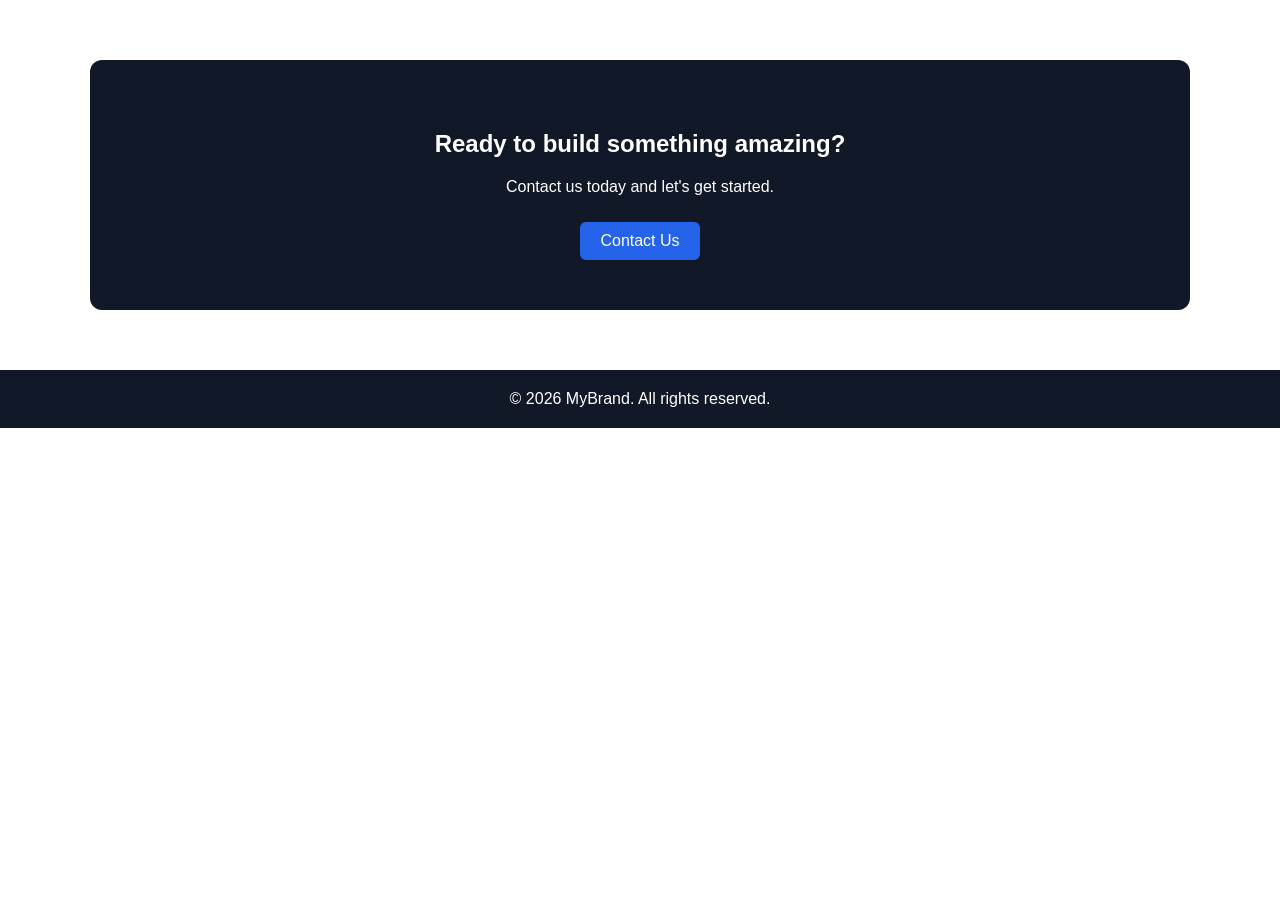
<file: cta-footer.html>
<!DOCTYPE html>
<html lang="en">
  <head>
    <meta charset="UTF-8" />
    <meta name="viewport" content="width=device-width, initial-scale=1.0" />
    <title>CTA and Footer</title>
    <style>
      body {
        margin: 0;
        font-family: Arial, sans-serif;
      }

      .container {
        max-width: 1100px;
        margin: 0 auto;
        padding: 0 20px;
      }

      .cta-section {
        padding: 60px 0;
      }

      .cta-box {
        background: #111827;
        color: white;
        text-align: center;
        padding: 50px 20px;
        border-radius: 12px;
      }

      .btn {
        display: inline-block;
        background: #2563eb;
        color: white;
        text-decoration: none;
        padding: 10px 20px;
        border-radius: 6px;
        margin-top: 10px;
      }

      .footer {
        background: #111827;
        color: white;
        text-align: center;
        padding: 20px 0;
      }
    </style>
  </head>
  <body>
    <section class="cta-section">
      <div class="container">
        <div class="cta-box">
          <h2>Ready to build something amazing?</h2>
          <p>Contact us today and let's get started.</p>
          <a href="#" class="btn">Contact Us</a>
        </div>
      </div>
    </section>

    <footer class="footer">
      <div class="container">© 2026 MyBrand. All rights reserved.</div>
    </footer>
  </body>
</html>
</file>
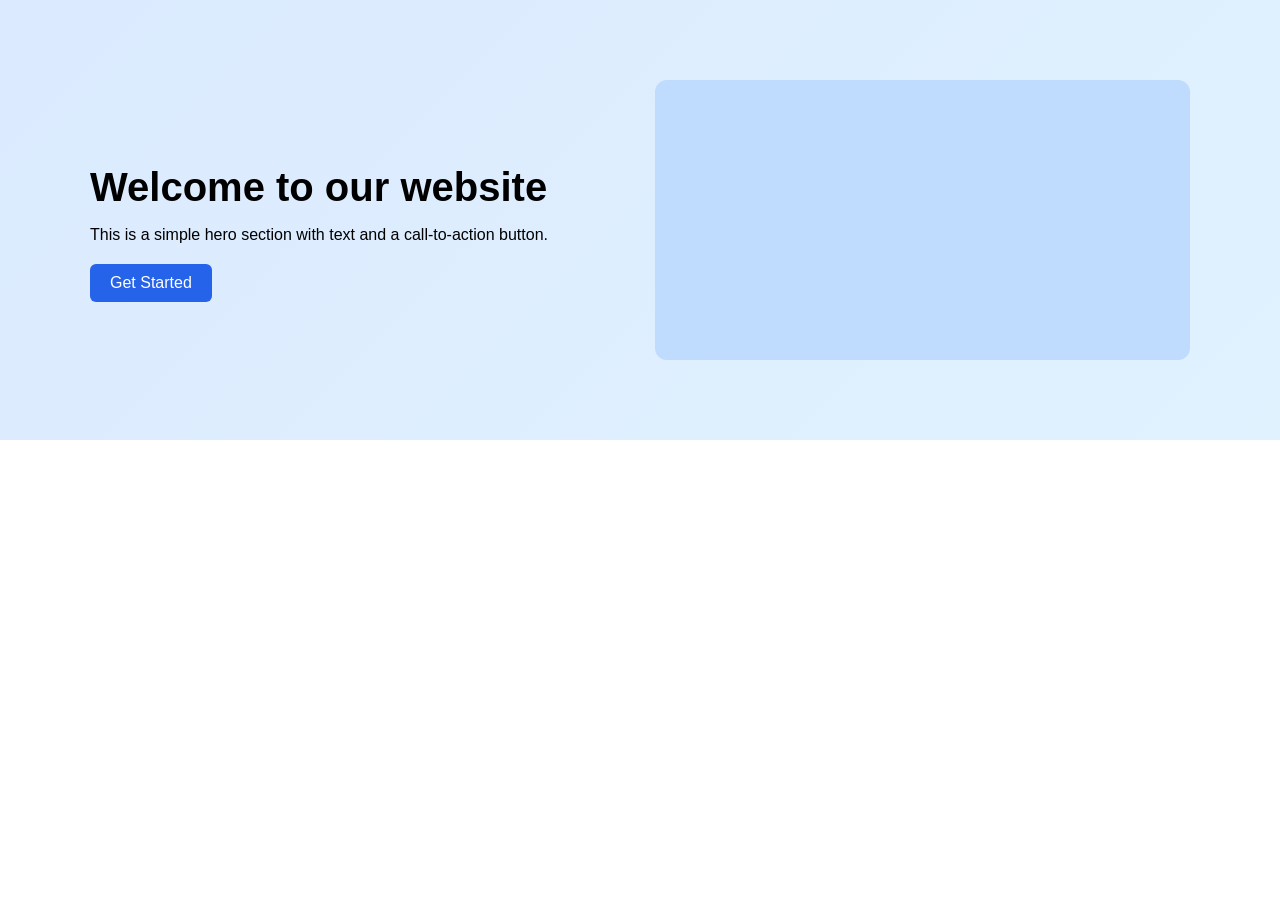
<file: hero.html>
<!DOCTYPE html>
<html lang="en">
  <head>
    <meta charset="UTF-8" />
    <meta name="viewport" content="width=device-width, initial-scale=1.0" />
    <title>Hero Section</title>
    <style>
      body {
        margin: 0;
        font-family: Arial, sans-serif;
      }

      .hero {
        background: linear-gradient(135deg, #dbeafe, #e0f2fe);
        padding: 80px 0;
      }

      .container {
        max-width: 1100px;
        margin: 0 auto;
        padding: 0 20px;
      }

      .hero-content {
        display: flex;
        justify-content: space-between;
        align-items: center;
        gap: 30px;
      }

      .hero-text {
        flex: 1;
      }

      .hero-text h1 {
        font-size: 2.5rem;
        margin-bottom: 15px;
      }

      .hero-text p {
        margin-bottom: 20px;
      }

      .btn {
        display: inline-block;
        background: #2563eb;
        color: white;
        text-decoration: none;
        padding: 10px 20px;
        border-radius: 6px;
      }

      .hero-image {
        flex: 1;
        background: #bfdbfe;
        height: 280px;
        border-radius: 12px;
      }
    </style>
  </head>
  <body>
    <header class="hero">
      <div class="container hero-content">
        <div class="hero-text">
          <h1>Welcome to our website</h1>
          <p>This is a simple hero section with text and a call-to-action button.</p>
          <a href="#" class="btn">Get Started</a>
        </div>

        <div class="hero-image"></div>
      </div>
    </header>
  </body>
</html>
</file>
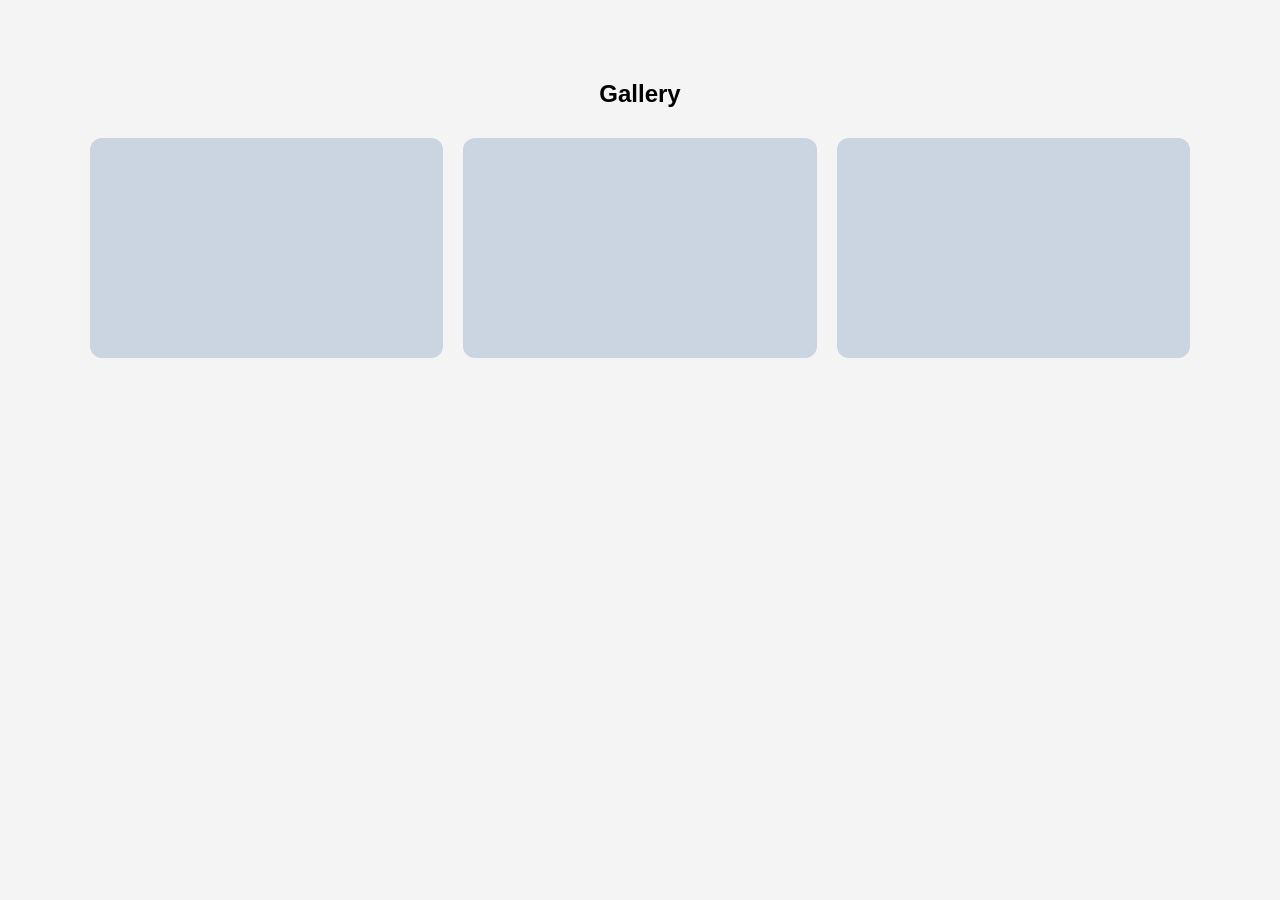
<file: image-section.html>
<!DOCTYPE html>
<html lang="en">
  <head>
    <meta charset="UTF-8" />
    <meta name="viewport" content="width=device-width, initial-scale=1.0" />
    <title>Image Section</title>
    <style>
      body {
        margin: 0;
        font-family: Arial, sans-serif;
        background: #f4f4f4;
      }

      .container {
        max-width: 1100px;
        margin: 0 auto;
        padding: 0 20px;
      }

      .image-section {
        padding: 60px 0;
      }

      .section-title {
        text-align: center;
        margin-bottom: 30px;
      }

      .image-grid {
        display: grid;
        grid-template-columns: repeat(3, 1fr);
        gap: 20px;
      }

      .image-box {
        background: #cbd5e1;
        height: 220px;
        border-radius: 12px;
      }
    </style>
  </head>
  <body>
    <section class="image-section">
      <div class="container">
        <h2 class="section-title">Gallery</h2>

        <div class="image-grid">
          <div class="image-box"></div>
          <div class="image-box"></div>
          <div class="image-box"></div>
        </div>
      </div>
    </section>
  </body>
</html>
</file>
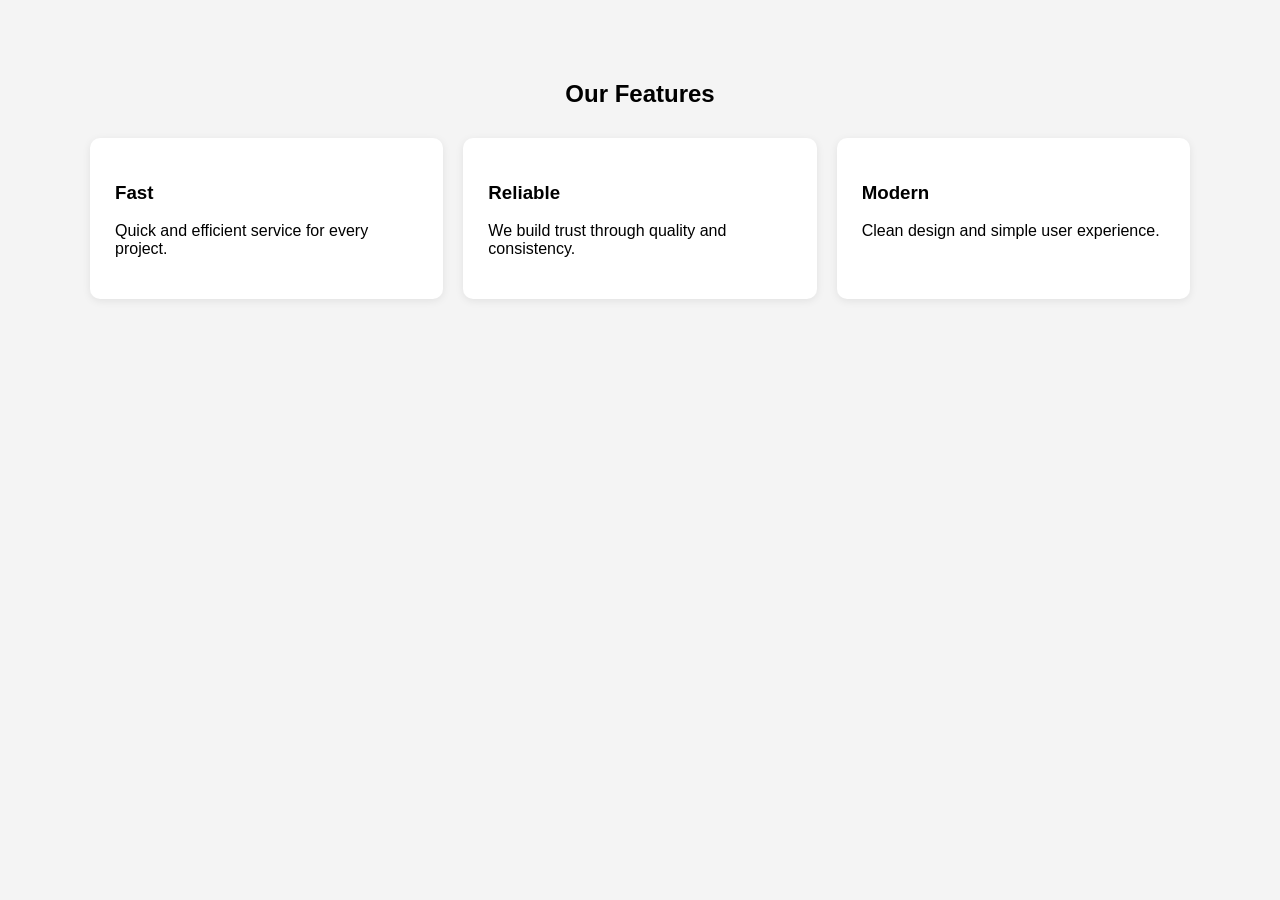
<file: info-section.html>
<!DOCTYPE html>
<html lang="en">
  <head>
    <meta charset="UTF-8" />
    <meta name="viewport" content="width=device-width, initial-scale=1.0" />
    <title>Info Section</title>
    <style>
      body {
        margin: 0;
        font-family: Arial, sans-serif;
        background: #f4f4f4;
      }

      .container {
        max-width: 1100px;
        margin: 0 auto;
        padding: 0 20px;
      }

      .info-section {
        padding: 60px 0;
      }

      .section-title {
        text-align: center;
        margin-bottom: 30px;
      }

      .cards {
        display: flex;
        gap: 20px;
        flex-wrap: wrap;
      }

      .card {
        flex: 1 1 250px;
        background: white;
        padding: 25px;
        border-radius: 10px;
        box-shadow: 0 2px 8px rgba(0, 0, 0, 0.08);
      }
    </style>
  </head>
  <body>
    <section class="info-section">
      <div class="container">
        <h2 class="section-title">Our Features</h2>

        <div class="cards">
          <div class="card">
            <h3>Fast</h3>
            <p>Quick and efficient service for every project.</p>
          </div>

          <div class="card">
            <h3>Reliable</h3>
            <p>We build trust through quality and consistency.</p>
          </div>

          <div class="card">
            <h3>Modern</h3>
            <p>Clean design and simple user experience.</p>
          </div>
        </div>
      </div>
    </section>
  </body>
</html>
</file>
